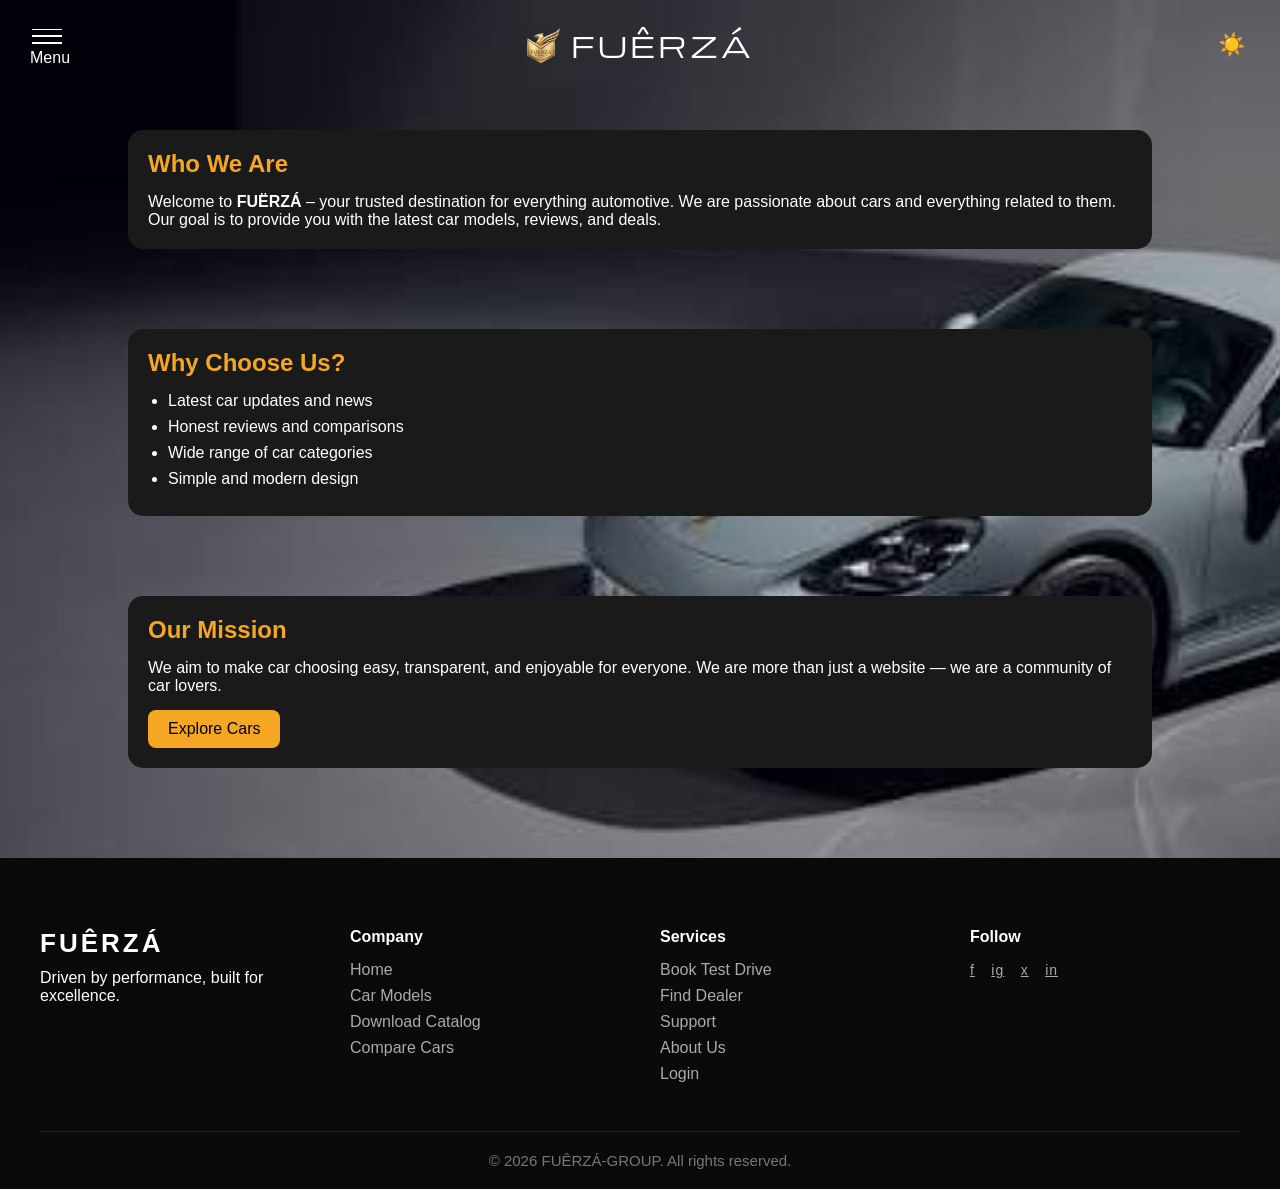
<file: about_us.html>
<!DOCTYPE html>
<html lang="en">
  <script defer>
            function toggleSidebar() {
                const sidebar = document.getElementById('sidebar');
                const overlay = document.getElementById('overlay');
                const menuIcon = document.getElementById('menu-icon');

                // تبديل الكلاسات
                sidebar.classList.toggle('active');
                overlay.classList.toggle('show');
                menuIcon.classList.toggle('open');
            }
        </script>

    <head>
        <meta charset="UTF-8">
        <meta name="viewport" content="width=device-width, initial-scale=1.0">
        <link rel="stylesheet" href="css_file.css">
        <link href="https://fonts.googleapis.com/css2?family=Michroma&display=swap" rel="stylesheet">
        <title>About Us</title>

        <script>
            (function () {
                if (localStorage.getItem("theme") === "dark") {
                    document.documentElement.classList.add("dark");
                }
            });
        </script>

    </head>

    <body class="Osama">
        <header>

            <div id="menu-icon" class="menu-btn" onclick="toggleSidebar()">
                <span></span>
                <span></span>
                <span></span>
                <pre>Menu</pre>
            </div>

            <div class="name"><img src="Assets/Images/FUERZA_logo-removebg-preview.png" alt="" class="logo"> FUÊRZÁ</div>

            <button class="icon" id="themeBtn">☀️</button>
            <audio id="theme-sound"
                src="Assets/Videos/Muscle cars are more than metal and horsepower _ they are attitude_ history and sound. That deep V8 rumble_ the aggressive idle_ the raw exhaust notes... th(.mp3"></audio>

        </header>


        <div id="sidebar" class="sidebar">
            <ul class="sidebar-links">
                <li><a href="index.html"><span>Home</span><span class="arrow">></span></a></li>
                <li><a href="car_models.html"><span>Car Models</span><span class="arrow">></span></a></li>
                <li><a href="download_catalogs.html"><span>Download Catalogs</span><span class="arrow">></span></a></li>
                <li><a href="compare_cars.html"><span>Compare Cars</span><span class="arrow">></span></a></li>
                <li><a href="book_a_test_driver.html"><span>Book A Test Driver</span><span class="arrow">></span></a></li>
                <li><a href="find_a_dealer.html"><span>Find A Dealer</span><span class="arrow">></span></a></li>
                <li><a href="contact_us.html"><span>Contact Us</span><span class="arrow">></span></a></li>
                <li><a href="login.html"><span>Login</span><span class="arrow">></span></a></li>
                <li><a href="about_us.html"><span>About Us</span><span class="arrow">></span></a></li>
            </ul>
        </div>

        <div id="overlay" class="overlay" onclick="toggleSidebar()"></div>

  <!-- Content -->
  <section class="container">

    <div class="section">
      <h2 class="abd">Who We Are</h2>
      <p>
        Welcome to <b>FUËRZÁ</b> – your trusted destination for everything automotive.
        We are passionate about cars and everything related to them. Our goal is to provide
        you with the latest car models, reviews, and deals.
      </p>
    </div>

    <div class="section">
      <h2 class="abd">Why Choose Us?</h2>
      <ul class="zizoul">
        <li>Latest car updates and news</li>
        <li>Honest reviews and comparisons</li>
        <li>Wide range of car categories</li>
        <li>Simple and modern design</li>
      </ul>
    </div>

    <div class="section">
      <h2 class="abd">Our Mission</h2>
      <p>
        We aim to make car choosing easy, transparent, and enjoyable for everyone.
        We are more than just a website — we are a community of car lovers.
      </p>

      <a class="btn" href="./car_models.html">Explore Cars</a>
    </div>

  </section>

   <footer class="footer">

            <div class="footer-top">

                <!-- Logo -->
                <div class="footer-col">
                    <h2 class="footer-logo">FUÊRZÁ</h2>
                    <p>Driven by performance, built for excellence.</p>
                </div>

                <!-- Links -->
                <div class="footer-col">
                    <h3>Company</h3>
                    <ul>
                        <li><a href="Index.html">Home</a></li>
                        <li><a href="car_models.html">Car Models</a></li>
                        <li><a href="download_catalogs.html">Download Catalog</a></li>
                        <li><a href="compare_cars.html">Compare Cars</a></li>
                    </ul>
                </div>

                <!-- Services -->
                <div class="footer-col">
                    <h3>Services</h3>
                    <ul>
                        <li><a href="book_a_test_driver.html">Book Test Drive</a></li>
                        <li><a href="find_a_dealer.html">Find Dealer</a></li>
                        <li><a href="contact_us.html">Support</a></li>
                        <li><a href="about_us.html">About Us</a></li>
                        <li><a href="Login.html">Login</a></li>
                    </ul>
                </div>

                <!-- Social -->
                <div class="footer-col">
                    <h3>Follow</h3>
                    <div class="socials">
                        <a href="#">f</a>
                        <a href="#">ig</a>
                        <a href="#">x</a>
                        <a href="#">in</a>
                    </div>
                </div>

            </div>

            <div class="footer-line"></div>

            <div class="footer-bottom">
                <p>© 2026 FUÊRZÁ-GROUP. All rights reserved.</p>
            </div>

        </footer>

        <script>
            let btn = document.getElementById("themeBtn");

            // 1. تعريف ملف الصوت (تأكد من المسار الصحيح للملف)
            let themeSound = new Audio("Assets/Audio/Muscle cars are more than metal and horsepower _ they are attitude_ history and sound. That deep V8 rumble_ the aggressive idle_ the raw exhaust notes... th(.mp3");

            // تحميل الثيم المحفوظ
            if (localStorage.getItem("theme") === "dark") {
                document.documentElement.classList.add("dark");
            }

            // تحديث الأيقونة
            function updateIcon() {
                btn.textContent = document.documentElement.classList.contains("dark")
                    ? "🌑"
                    : "☀️";
            }

            updateIcon();

            // تغيير الثيم
            btn.addEventListener("click", function () {
                // 2. تشغيل الصوت عند كل ضغطة
                themeSound.currentTime = 0; // بيرجع الصوت للبداية عشان يلحق يشتغل لو دوست ورا بعض
                themeSound.play();

                document.documentElement.classList.toggle("dark");

                if (document.documentElement.classList.contains("dark")) {
                    localStorage.setItem("theme", "dark");
                } else {
                    localStorage.setItem("theme", "light");
                }

                updateIcon();
            });
        </script>

</body>
</html>
</file>
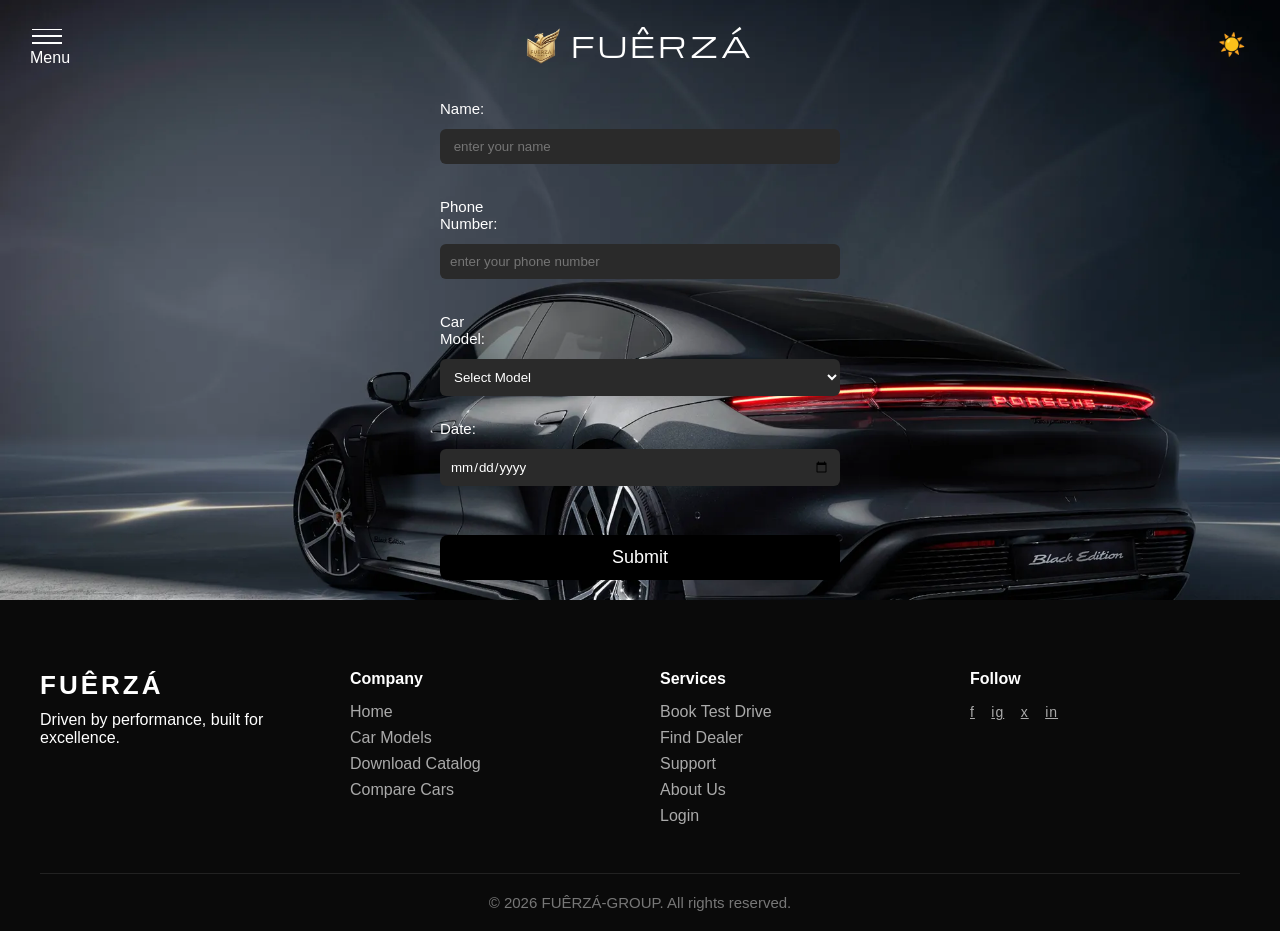
<file: book_a_test_driver.html>
<html lang="en">
    <script defer>
            function toggleSidebar() {
                const sidebar = document.getElementById('sidebar');
                const overlay = document.getElementById('overlay');
                const menuIcon = document.getElementById('menu-icon');

                // تبديل الكلاسات
                sidebar.classList.toggle('active');
                overlay.classList.toggle('show');
                menuIcon.classList.toggle('open');
            }
        </script>

    <head>
        <meta charset="UTF-8">
        <meta name="viewport" content="width=device-width, initial-scale=1.0">
        <link rel="stylesheet" href="css_file.css">
        <link href="https://fonts.googleapis.com/css2?family=Michroma&display=swap" rel="stylesheet">
        <title>Book A Test Driver</title>

        <script>
            (function () {
                if (localStorage.getItem("theme") === "dark") {
                    document.documentElement.classList.add("dark");
                }
            });
        </script>

    </head>

    <body class="Passant">
        <header>

            <div id="menu-icon" class="menu-btn" onclick="toggleSidebar()">
                <span></span>
                <span></span>
                <span></span>
                <pre>Menu</pre>
            </div>

            <div class="name"><img src="Assets/Images/FUERZA_logo-removebg-preview.png" alt="" class="logo"> FUÊRZÁ</div>

            <button class="icon" id="themeBtn">☀️</button>
            <audio id="theme-sound"
                src="Assets/Videos/Muscle cars are more than metal and horsepower _ they are attitude_ history and sound. That deep V8 rumble_ the aggressive idle_ the raw exhaust notes... th(.mp3"></audio>

        </header>


        <div id="sidebar" class="sidebar">
            <ul class="sidebar-links">
                <li><a href="index.html"><span>Home</span><span class="arrow">></span></a></li>
                <li><a href="car_models.html"><span>Car Models</span><span class="arrow">></span></a></li>
                <li><a href="download_catalogs.html"><span>Download Catalogs</span><span class="arrow">></span></a></li>
                <li><a href="compare_cars.html"><span>Compare Cars</span><span class="arrow">></span></a></li>
                <li><a href="book_a_test_driver.html"><span>Book A Test Driver</span><span class="arrow">></span></a></li>
                <li><a href="find_a_dealer.html"><span>Find A Dealer</span><span class="arrow">></span></a></li>
                <li><a href="contact_us.html"><span>Contact Us</span><span class="arrow">></span></a></li>
                <li><a href="login.html"><span>Login</span><span class="arrow">></span></a></li>
                <li><a href="about_us.html"><span>About Us</span><span class="arrow">></span></a></li>
            </ul>
        </div>

        <div id="overlay" class="overlay" onclick="toggleSidebar()"></div>
        <section>
            <div class="form">

            <form  onsubmit="return validateForm(event)">

                <label>Name:</label>
                <input type="text" id="name" placeholder=" enter your name">
                <error id="nameMsg"></error>

                <label>Phone Number:</label>
                <input type="text" id="phone" placeholder="enter your phone number">
                <error id="phoneMsg"></error>

                 <label>Car Model:</label>
                 <select id="model" placeholder="select model">
                    <option value=""> Select Model </option>
                    <option value="911">911</option>
                    <option value="911 Turbo">911 Turbo</option>
                    <option value="718">718</option>
                    <option value="Taycan Turbo">Taycan Turbo</option>
                    <option value="Taycan Turbo">Taycan Turbo</option>
                    <option value="Panamera">Panamera</option>
                </select>
                <error id="modelMsg"></error>

                <label>Date:</label>
                <input type="date" id="date">
                <error id="dateMsg"></error>

                <button type="submit" class="book-btn">Submit</button>

    </form>
    <p id="formMsg"></p>

</div>




            <!-- شغلك هيبقى هنا يارب ما تبوظى حاجه فى السيكشن -->
        </section>

        <footer class="footer">

            <div class="footer-top">

                <!-- Logo -->
                <div class="footer-col">
                    <h2 class="footer-logo">FUÊRZÁ</h2>
                    <p>Driven by performance, built for excellence.</p>
                </div>

                <!-- Links -->
                <div class="footer-col">
                    <h3>Company</h3>
                    <ul>
                        <li><a href="Index.html">Home</a></li>
                        <li><a href="car_models.html">Car Models</a></li>
                        <li><a href="download_catalogs.html">Download Catalog</a></li>
                        <li><a href="compare_cars.html">Compare Cars</a></li>
                    </ul>
                </div>

                <!-- Services -->
                <div class="footer-col">
                    <h3>Services</h3>
                    <ul>
                        <li><a href="book_a_test_driver.html">Book Test Drive</a></li>
                        <li><a href="find_a_dealer.html">Find Dealer</a></li>
                        <li><a href="contact_us.html">Support</a></li>
                        <li><a href="about_us.html">About Us</a></li>
                        <li><a href="Login.html">Login</a></li>
                    </ul>
                </div>

                <!-- Social -->
                <div class="footer-col">
                    <h3>Follow</h3>
                    <div class="socials">
                        <a href="#">f</a>
                        <a href="#">ig</a>
                        <a href="#">x</a>
                        <a href="#">in</a>
                    </div>
                </div>

            </div>

            <div class="footer-line"></div>

            <div class="footer-bottom">
                <p>© 2026 FUÊRZÁ-GROUP. All rights reserved.</p>
            </div>

        </footer>

        <script>
            let btn = document.getElementById("themeBtn");

            // 1. تعريف ملف الصوت (تأكد من المسار الصحيح للملف)
            let themeSound = new Audio("Assets/Audio/Muscle cars are more than metal and horsepower _ they are attitude_ history and sound. That deep V8 rumble_ the aggressive idle_ the raw exhaust notes... th(.mp3");

            // تحميل الثيم المحفوظ
            if (localStorage.getItem("theme") === "dark") {
                document.documentElement.classList.add("dark");
            }

            // تحديث الأيقونة
            function updateIcon() {
                btn.textContent = document.documentElement.classList.contains("dark")
                    ? "🌑"
                    : "☀️";
            }

            updateIcon();

            // تغيير الثيم
            btn.addEventListener("click", function () {
                // 2. تشغيل الصوت عند كل ضغطة
                themeSound.currentTime = 0; // بيرجع الصوت للبداية عشان يلحق يشتغل لو دوست ورا بعض
                themeSound.play();

                document.documentElement.classList.toggle("dark");

                if (document.documentElement.classList.contains("dark")) {
                    localStorage.setItem("theme", "dark");
                } else {
                    localStorage.setItem("theme", "light");
                }

                updateIcon();
            });
        </script>

        <script>
            // passant java//
            
                function validateForm(event) {

    event.preventDefault();

    const name = document.getElementById("name").value.trim();

    const phone = document.getElementById("phone").value.trim();

    const model = document.getElementById("model").value;

    const date = document.getElementById("date").value;

    // عناصر الرسائل

    const nameMsg = document.getElementById("nameMsg");

    const phoneMsg = document.getElementById("phoneMsg");

    const modelMsg = document.getElementById("modelMsg");

    const dateMsg = document.getElementById("dateMsg");

    // reset

    nameMsg.textContent = "";

    phoneMsg.textContent = "";

    modelMsg.textContent = "";

    dateMsg.textContent = "";

    let valid = true;

    // Name

    if (name === "") {

        nameMsg.textContent = "Enter your name";

        valid = false;

    }

    // Phone

    if (phone.length !== 11) {

        phoneMsg.textContent = "Phone must be 11 digits";

        valid = false;

    }

    // Model

    if (model === "") {

        modelMsg.textContent = "Select a car model";

        valid = false;

    }

    // Date

    if (date === "") {

        dateMsg.textContent = "Select a date";

        valid = false;

    }

    if (valid) {

        alert("Form submitted successfully!");

    }

    return valid;

}
    </script>

    </body>

</html>
</file>
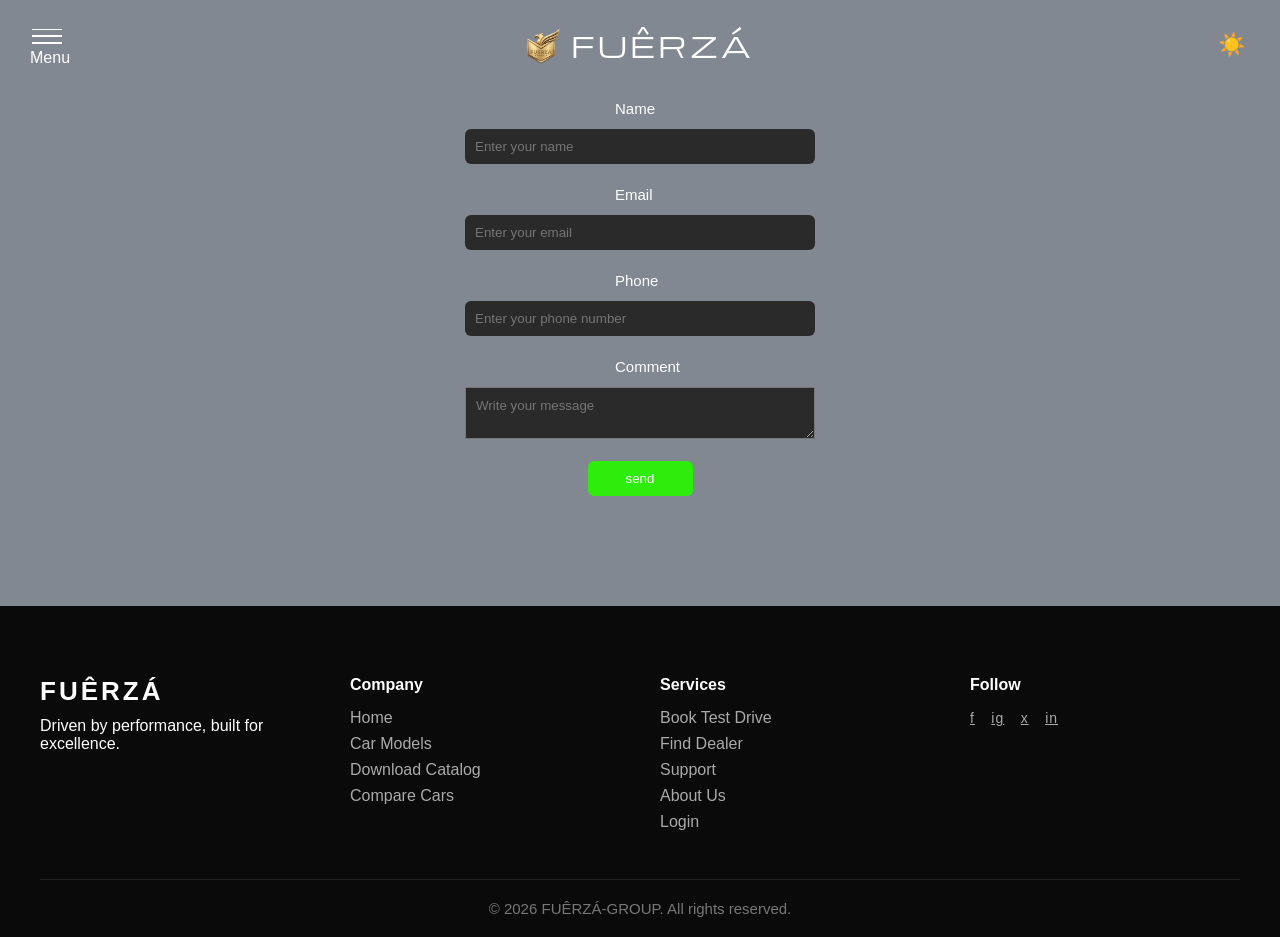
<file: contact_us.html>
<!DOCTYPE html>
<html>
    <script defer>
            function toggleSidebar() {
                const sidebar = document.getElementById('sidebar');
                const overlay = document.getElementById('overlay');
                const menuIcon = document.getElementById('menu-icon');

                // تبديل الكلاسات
                sidebar.classList.toggle('active');
                overlay.classList.toggle('show');
                menuIcon.classList.toggle('open');
            }
        </script>

    <head>
        <meta charset="UTF-8">
        <meta name="viewport" content="width=device-width, initial-scale=1.0">
        <link rel="stylesheet" href="css_file.css">
        <link href="https://fonts.googleapis.com/css2?family=Michroma&display=swap" rel="stylesheet">
        <title>Contact Us</title>

        <script>
            (function () {
                if (localStorage.getItem("theme") === "dark") {
                    document.documentElement.classList.add("dark");
                }
            });
        </script>

    </head>

    <body>
        <header>

            <div id="menu-icon" class="menu-btn" onclick="toggleSidebar()">
                <span></span>
                <span></span>
                <span></span>
                <pre>Menu</pre>
            </div>

            <div class="name"><img src="Assets/Images/FUERZA_logo-removebg-preview.png" alt="" class="logo"> FUÊRZÁ</div>

            <button class="icon" id="themeBtn">☀️</button>
            <audio id="theme-sound"
                src="Assets/Videos/Muscle cars are more than metal and horsepower _ they are attitude_ history and sound. That deep V8 rumble_ the aggressive idle_ the raw exhaust notes... th(.mp3"></audio>

        </header>


        <div id="sidebar" class="sidebar">
            <ul class="sidebar-links">
                <li><a href="index.html"><span>Home</span><span class="arrow">></span></a></li>
                <li><a href="car_models.html"><span>Car Models</span><span class="arrow">></span></a></li>
                <li><a href="download_catalogs.html"><span>Download Catalogs</span><span class="arrow">></span></a></li>
                <li><a href="compare_cars.html"><span>Compare Cars</span><span class="arrow">></span></a></li>
                <li><a href="book_a_test_driver.html"><span>Book A Test Driver</span><span class="arrow">></span></a></li>
                <li><a href="find_a_dealer.html"><span>Find A Dealer</span><span class="arrow">></span></a></li>
                <li><a href="contact_us.html"><span>Contact Us</span><span class="arrow">></span></a></li>
                <li><a href="login.html"><span>Login</span><span class="arrow">></span></a></li>
                <li><a href="about_us.html"><span>About Us</span><span class="arrow">></span></a></li>
            </ul>
        </div>

        <div id="overlay" class="overlay" onclick="toggleSidebar()"></div>

    <section>    

    <form id="contactForm">
    <label>Name</label>
    <input type="text" id="name" placeholder="Enter your name">
    <label>Email</label>
    <input type="email" id="email" placeholder="Enter your email">
    <label>Phone</label>
    <input type="text" id="phone" placeholder="Enter your phone number">
    <label>Comment</label>
    <textarea id="Comment" placeholder="Write your message"></textarea>
    <button type="submit" class="arwa-btn">send</button>
    </form>
    <p id="error" style="color:red;"></p>

    </section>


        <footer class="footer">

            <div class="footer-top">

                <!-- Logo -->
                <div class="footer-col">
                    <h2 class="footer-logo">FUÊRZÁ</h2>
                    <p>Driven by performance, built for excellence.</p>
                </div>

                <!-- Links -->
                <div class="footer-col">
                    <h3>Company</h3>
                    <ul>
                        <li><a href="Index.html">Home</a></li>
                        <li><a href="car_models.html">Car Models</a></li>
                        <li><a href="download_catalogs.html">Download Catalog</a></li>
                        <li><a href="compare_cars.html">Compare Cars</a></li>
                    </ul>
                </div>

                <!-- Services -->
                <div class="footer-col">
                    <h3>Services</h3>
                    <ul>
                        <li><a href="book_a_test_driver.html">Book Test Drive</a></li>
                        <li><a href="find_a_dealer.html">Find Dealer</a></li>
                        <li><a href="contact_us.html">Support</a></li>
                        <li><a href="about_us.html">About Us</a></li>
                        <li><a href="Login.html">Login</a></li>
                    </ul>
                </div>

                <!-- Social -->
                <div class="footer-col">
                    <h3>Follow</h3>
                    <div class="socials">
                        <a href="#">f</a>
                        <a href="#">ig</a>
                        <a href="#">x</a>
                        <a href="#">in</a>
                    </div>
                </div>

            </div>

            <div class="footer-line"></div>

            <div class="footer-bottom">
                <p>© 2026 FUÊRZÁ-GROUP. All rights reserved.</p>
            </div>

        </footer>

        <script>
            document.getElementById("contactForm").addEventListener("submit", function (e) {
        e.preventDefault();
    
        let name = document.getElementById("name").value;
        let email = document.getElementById("email").value;
        let phone = document.getElementById("phone").value;
        let message = document.getElementById("Comment").value;
    
        let error = "";
    
        if (name === "") {
            error = "Name is required";
        }
        else if (email === "" || !email.includes("@")) {
            error = "Enter valid email";
        }
        else if (phone === "" || phone.length < 10) {
            error = "Enter valid phone number";
        }
        else if (message === "") {
            error = "Message cannot be empty";
        }
    
        if (error !== "") {
            document.getElementById("error").innerText = error;
        } else {
            document.getElementById("error").innerText = "";
            alert("Form submitted successfully!");
        }
    });
    
        </script>

        <script>
            let btn = document.getElementById("themeBtn");
            
            // 1. تعريف ملف الصوت (تأكد من المسار الصحيح للملف)
            let themeSound = new Audio("Assets/Audio/Muscle cars are more than metal and horsepower _ they are attitude_ history and sound. That deep V8 rumble_ the aggressive idle_ the raw exhaust notes... th(.mp3");
            
            // تحميل الثيم المحفوظ
            if (localStorage.getItem("theme") === "dark") {
                document.documentElement.classList.add("dark");
            }
            
            // تحديث الأيقونة
            function updateIcon() {
                btn.textContent = document.documentElement.classList.contains("dark")
                ? "🌑"
                    : "☀️";
            }

            updateIcon();

            // تغيير الثيم
            btn.addEventListener("click", function () {
                // 2. تشغيل الصوت عند كل ضغطة
                themeSound.currentTime = 0; // بيرجع الصوت للبداية عشان يلحق يشتغل لو دوست ورا بعض
                themeSound.play();

                document.documentElement.classList.toggle("dark");

                if (document.documentElement.classList.contains("dark")) {
                    localStorage.setItem("theme", "dark");
                } else {
                    localStorage.setItem("theme", "light");
                }

                updateIcon();
            });
        </script>
    </body>
    
</html>
</file>
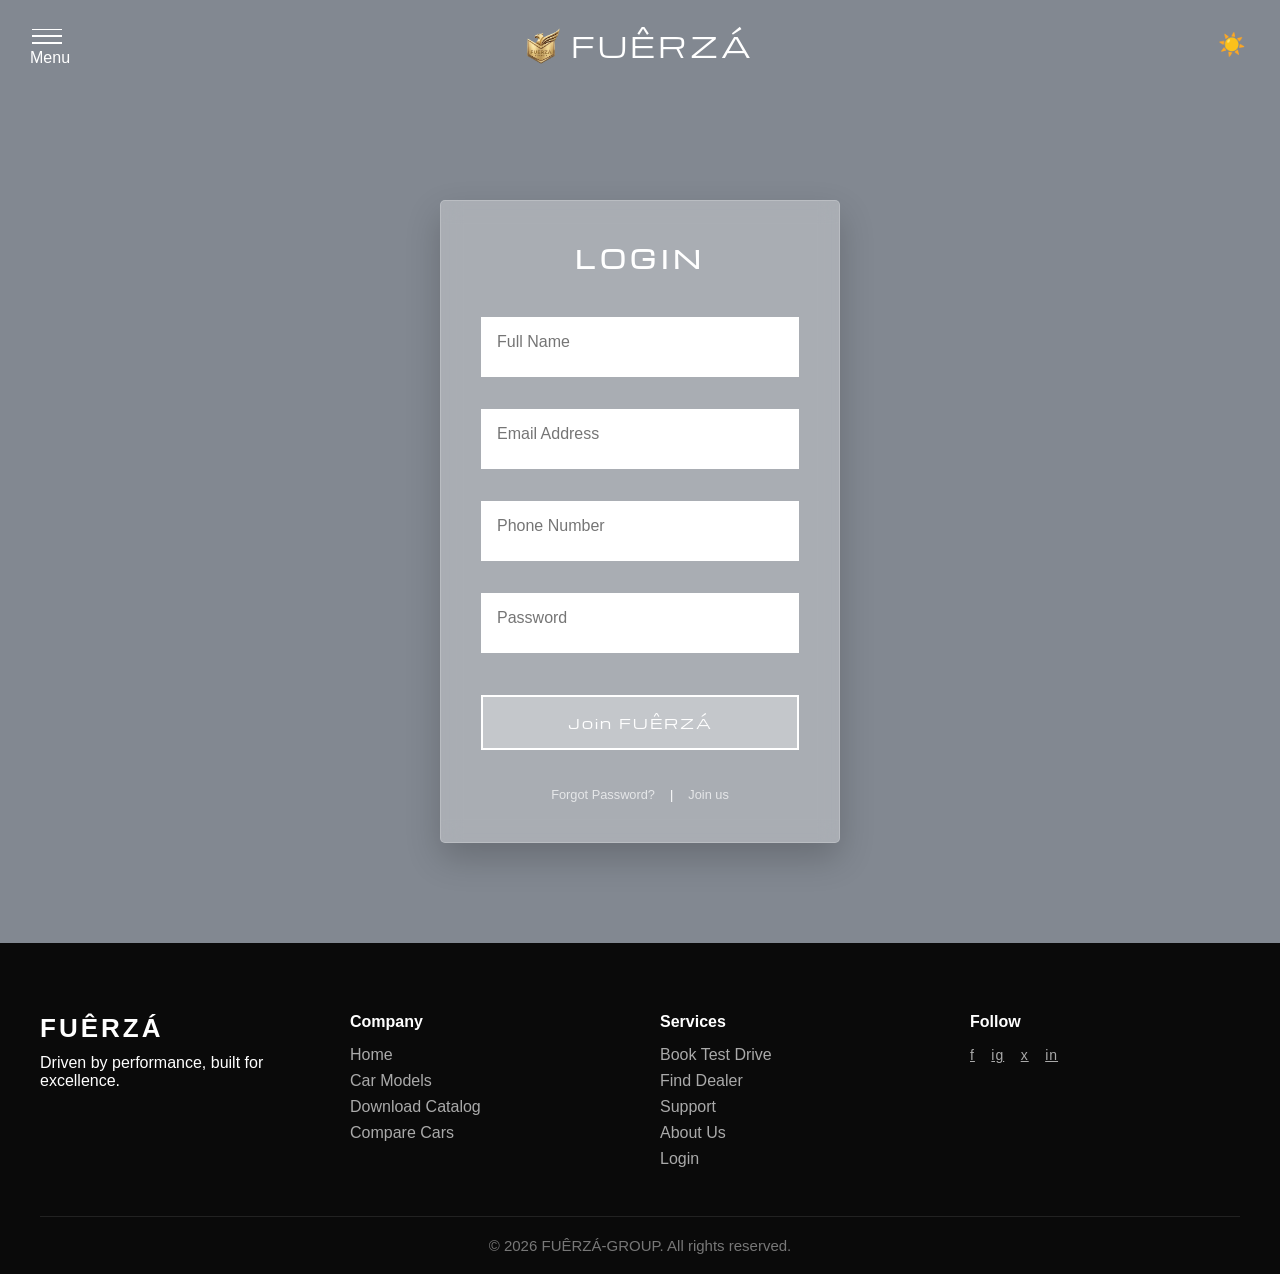
<file: Login.html>
<html lang="en">

        <script defer>
            function toggleSidebar() {
                const sidebar = document.getElementById('sidebar');
                const overlay = document.getElementById('overlay');
                const menuIcon = document.getElementById('menu-icon');

                // تبديل الكلاسات
                sidebar.classList.toggle('active');
                overlay.classList.toggle('show');
                menuIcon.classList.toggle('open');
            }
        </script>

    <head>
        <meta charset="UTF-8">
        <meta name="viewport" content="width=device-width, initial-scale=1.0">
        <link rel="stylesheet" href="css_file.css">
        <link href="https://fonts.googleapis.com/css2?family=Michroma&display=swap" rel="stylesheet">
        <title> Login </title>

        <script>
            (function () {
                if (localStorage.getItem("theme") === "dark") {
                    document.documentElement.classList.add("dark");
                }
            });
        </script>

    </head>

    <body>
        <header>

            <div id="menu-icon" class="menu-btn" onclick="toggleSidebar()">
                <span></span>
                <span></span>
                <span></span>
                <pre>Menu</pre>
            </div>

            <div class="name"><img src="Assets/Images/FUERZA_logo-removebg-preview.png" alt="" class="logo"> FUÊRZÁ</div>

            <button class="icon" id="themeBtn">☀️</button>
            <audio id="theme-sound"
                src="Assets/Videos/Muscle cars are more than metal and horsepower _ they are attitude_ history and sound. That deep V8 rumble_ the aggressive idle_ the raw exhaust notes... th(.mp3"></audio>

        </header>


        <div id="sidebar" class="sidebar">
            <ul class="sidebar-links">
                <li><a href="index.html"><span>Home</span><span class="arrow">></span></a></li>
                <li><a href="car_models.html"><span>Car Models</span><span class="arrow">></span></a></li>
                <li><a href="download_catalogs.html"><span>Download Catalogs</span><span class="arrow">></span></a></li>
                <li><a href="compare_cars.html"><span>Compare Cars</span><span class="arrow">></span></a></li>
                <li><a href="book_a_test_driver.html"><span>Book A Test Driver</span><span class="arrow">></span></a></li>
                <li><a href="find_a_dealer.html"><span>Find A Dealer</span><span class="arrow">></span></a></li>
                <li><a href="contact_us.html"><span>Contact Us</span><span class="arrow">></span></a></li>
                <li><a href="login.html"><span>Login</span><span class="arrow">></span></a></li>
                <li><a href="about_us.html"><span>About Us</span><span class="arrow">></span></a></li>
            </ul>
        </div>

        <div id="overlay" class="overlay" onclick="toggleSidebar()"></div>
        <section class="login-container">
            <form class="login-form" id="registrationForm">
                <h2>Login</h2>
        
                <div class="input-group">
                    <input type="text" id="fullName" placeholder="Full Name">
                    <span class="error-msg" id="nameError"></span>
                </div>

                <div class="input-group">
                    <input type="email" id="email" placeholder="Email Address">
                    <span class="error-msg" id="emailError"></span>
                </div>

                <div class="input-group">
                    <input type="tel" id="phone" placeholder="Phone Number">
                    <span class="error-msg" id="phoneError"></span>
                </div>

                <div class="input-group">
                    <input type="password" id="password" placeholder="Password">
                    <span class="error-msg" id="passError"></span>
                </div>

                <button type="submit" class="login-btn">Join FUÊRZÁ</button>
                
                <div class="form-footer">
                    <a href="#">Forgot Password?</a>
                    <span>|</span>
                    <a href="#">Join us</a>
                </div>
            </form>
        </section>

        <footer class="footer">

            <div class="footer-top">

                <!-- Logo -->
                <div class="footer-col">
                    <h2 class="footer-logo">FUÊRZÁ</h2>
                    <p>Driven by performance, built for excellence.</p>
                </div>

                <!-- Links -->
                <div class="footer-col">
                    <h3>Company</h3>
                    <ul>
                        <li><a href="Index.html">Home</a></li>
                        <li><a href="car_models.html">Car Models</a></li>
                        <li><a href="download_catalogs.html">Download Catalog</a></li>
                        <li><a href="compare_cars.html">Compare Cars</a></li>
                    </ul>
                </div>

                <!-- Services -->
                <div class="footer-col">
                    <h3>Services</h3>
                    <ul>
                        <li><a href="book_a_test_driver.html">Book Test Drive</a></li>
                        <li><a href="find_a_dealer.html">Find Dealer</a></li>
                        <li><a href="contact_us.html">Support</a></li>
                        <li><a href="about_us.html">About Us</a></li>
                        <li><a href="Login.html">Login</a></li>
                    </ul>
                </div>

                <!-- Social -->
                <div class="footer-col">
                    <h3>Follow</h3>
                    <div class="socials">
                        <a href="#">f</a>
                        <a href="#">ig</a>
                        <a href="#">x</a>
                        <a href="#">in</a>
                    </div>
                </div>

            </div>

            <div class="footer-line"></div>

            <div class="footer-bottom">
                <p>© 2026 FUÊRZÁ-GROUP. All rights reserved.</p>
            </div>

        </footer>


        <script>
            let btn = document.getElementById("themeBtn");

            // 1. تعريف ملف الصوت (تأكد من المسار الصحيح للملف)
            let themeSound = new Audio("Assets/Audio/Muscle cars are more than metal and horsepower _ they are attitude_ history and sound. That deep V8 rumble_ the aggressive idle_ the raw exhaust notes... th(.mp3");

            // تحميل الثيم المحفوظ
            if (localStorage.getItem("theme") === "dark") {
                document.documentElement.classList.add("dark");
            }

            // تحديث الأيقونة
            function updateIcon() {
                btn.textContent = document.documentElement.classList.contains("dark")
                    ? "🌑"
                    : "☀️";
            }

            updateIcon();

            // تغيير الثيم
            btn.addEventListener("click", function () {
                // 2. تشغيل الصوت عند كل ضغطة
                themeSound.currentTime = 0; // بيرجع الصوت للبداية عشان يلحق يشتغل لو دوست ورا بعض
                themeSound.play();

                document.documentElement.classList.toggle("dark");

                if (document.documentElement.classList.contains("dark")) {
                    localStorage.setItem("theme", "dark");
                } else {
                    localStorage.setItem("theme", "light");
                }

                updateIcon();
            });
        </script>



        <!--script for Validation-->

        <script>

            document.getElementById('registrationForm').addEventListener('submit', function(e) {
            e.preventDefault(); // Prevent form from refreshing

            // Get values
            const name = document.getElementById('fullName');
            const email = document.getElementById('email');
            const phone = document.getElementById('phone');
            const password = document.getElementById('password');

            let isValid = true;

            // Helper function to show errors
            const showError = (input, errorId, message) => {
                document.getElementById(errorId).innerText = message;
                input.classList.add('invalid');
                isValid = false;
            };

            // Reset errors
            document.querySelectorAll('.error-msg').forEach(msg => msg.innerText = '');
            document.querySelectorAll('input').forEach(input => input.classList.remove('invalid'));

            // 1. Name Validation
            if (name.value.trim().length < 3) {
                showError(name, 'nameError', 'Please enter your full name');
            }

            // 2. Email Validation
            const emailRegex = /^[^\s@]+@[^\s@]+\.[^\s@]+$/;
            if (!emailRegex.test(email.value)) {
                showError(email, 'emailError', 'Enter a valid email address');
            }

            // 3. Phone Validation (Simple check for numbers and length)
            if (phone.value.length < 10) {
                showError(phone, 'phoneError', 'Enter a valid phone number');
            }

            // 4. Password Validation
            if (password.value.length < 6) {
                showError(password, 'passError', 'Password must be at least 6 characters');
            }

            // If everything is valid
            if (isValid) {
                alert('Welcome to the Crew!');
                // Here you can add your actual form submission code
            }
            });

        </script>

    </body>
    </html>
</file>
<file: css_file.css>
/* ================= RESET ================= */
* {
    margin: 0;
    padding: 0;
    box-sizing: border-box;
    font-family: 'Poppins', sans-serif;
}

/* themes */
:root {
    --bg-color: #828891;
    --text-color: #ffffff;
    --card-overlay: rgba(0,0,0,0.5);
    --sidebar-bg: #b1b7bee3;
    --sidebar-text: #000;
    --hover-bg: rgb(202, 201, 207);
    --form-bg: #ffffff50;
    --form-text: #000000;
    --input-bg: rgb(255, 255, 255);
    --btn-border: hsl(0, 0%, 100%);
    --btn-text: #ffffff;
    --model-color: white;
    --card-container-color: #111;
    --card-color: #1c1c1c;
    --card-content-color: white;
    --explore-color: white;
    --explore-hover-bg: white;
    --explore-hover-cn: black;
    --explore-hover-shd: 0 0 15px rgba(255, 255, 255, 0.6);
    --explore-border: white;
}

.dark {
    --bg-color: #000000;
    --text-color: #ff0000d4;
    --sidebar-bg: #1f1f1fe3;
    --sidebar-text: #ff0000d4;
    --hover-bg: #333;
    --form-bg: rgba(0,0,0,0.6);
    --form-text: #ff0000d4;
    --input-bg: rgb(255, 255, 255);
    --btn-border: #ff0000d4;
    --btn-text: #ff0000d4;
    --model-color: #ff0000d4;
    --card-container-color: #b0afaff1;
    --card-color: #1c1c1c;
    --card-content-color: white;
    --explore-color: white;
    --explore-hover-bg: white;
    --explore-hover-cn: black;
    --explore-hover-shd: 0 0 15px rgba(255, 255, 255, 0.6);
    --explore-border: white;
}

body {
    background-color: var(--bg-color);
    color: var(--text-color);
    transition: 0.3s;
}

.Osama {
    background-image: url(Assets/Images/WhatsApp\ Image\ 2026-04-26\ at\ 8.04.17\ PM.jpeg);
    background-size: cover;
    transition: 0.3s;
}

.Passant {
    background-image: url(Assets/Images/background.webp);
    background-size: cover;
    transition: 0.3s;
}


/* ================= HEADER ================= */
header {
    position: absolute;
    top: 0;
    left: 0;
    width: 100%;
    margin-top: -10px;
    margin-bottom: -6px;
    display: flex;
    background-color: transparent;
    justify-content: space-between;
    align-items: center;
    padding: 0 30px;
    z-index: 10001;
}

/* توزيع */
.menu-btn,
.icon {
    flex: 1;
}

.icon {
    display: flex;
    justify-content: flex-end;
    background: none;
    border: none;
    font-size: 22px;
    cursor: pointer;
    padding: 5px;
    /* color: inherit; */
}
.icon:hover {
    background-color: transparent;
}

.name {
    color: var(--text-color);
    flex: 2;
    text-align: center;
    font-size: 28px;
    letter-spacing: 3px;
    font-family: 'Michroma', sans-serif;
    display: flex;
    justify-content: center;
    align-items: center;
    gap: 5px;
}

.logo {
    width: 50px;
}

/* ================= MENU ================= */
.menu-btn {
    cursor: pointer;
    position: relative;
    z-index: 1100;
}

.menu-btn span {
    display: block;
    width: 30px;
    height: 1.8px;
    background-color: var(--text-color);
    margin: 5px 2px;
    transition: 0.3s;
}

.menu-btn.open span:nth-child(1) {
    transform: rotate(45deg) translate(5px, 5px);
    background-color: #b1b7be00;
}

.menu-btn.open span:nth-child(2) {
    opacity: 0;
    background-color: #b1b7be00;
}

.menu-btn.open span:nth-child(3) {
    transform: rotate(-45deg) translate(6px, -6px);
    background-color: #b1b7be00;
}

.menu-btn.open pre {
    color: #b1b7be00;
}


/* ================= SIDEBAR ================= */
.sidebar {
    background-color: var(--sidebar-bg);
    position: fixed;
    top: 0;
    left: -100%;
    width: 350px;
    height: 100%;
    z-index: 1001;
    transition: 0.4s;
    padding-top: 80px;
}

.sidebar.active {
    left: 0;
}

.sidebar-links {
    list-style: none;
}

.sidebar-links li {
    border-bottom: 2px solid #19121200;
}

.sidebar-links li a {
    color: var(--sidebar-text);
    display: flex;
    justify-content: space-between;
    padding: 16px 25px;
    text-decoration: none;
    border-bottom: solid 2px #ffffff82;
    font-family: 'Michroma', sans-serif;
    font-size: 18px;
    transition: 0.1s ease;
}

.sidebar-links li a:hover {
    transform: translateY(1px);
    background-color: var(--hover-bg);
    border-radius: 3px;
}

/* ================= OVERLAY ================= */
.overlay {
    position: fixed;
    top: 0;
    left: 0;
    width: 100%;
    height: 100%;
    background: rgba(0,0,0,0.5);
    display: none;
    z-index: 1000;
}

.overlay.show {
    display: block;
}


/* ===== FOOTER ===== */

.footer {
    background: #0a0a0a;
    color: #fff;
    padding: 70px 40px 20px;
}

/* layout */
.footer-top {
    display: flex;
    justify-content: space-between;
    flex-wrap: wrap;
    gap: 40px;
}

/* columns */
.footer-col {
    flex: 1;
    min-width: 200px;
}

/* logo */
.footer-logo {
    font-size: 26px;
    letter-spacing: 3px;
    margin-bottom: 10px;
}

/* titles */
.footer-col h3 {
    margin-bottom: 15px;
    font-size: 16px;
    position: relative;
}

/* underline animation */
.footer-col h3::after {
    content: "";
    width: 0;
    height: 2px;
    background: #fff;
    position: absolute;
    left: 0;
    bottom: -5px;
    transition: 0.4s;
}

.footer-col:hover h3::after {
    width: 40px;
}

/* links */
.footer-col ul {
    list-style: none;
}

.footer-col ul li {
    margin: 8px 0;
}

.footer-col ul li a {
    text-decoration: none;
    color: #aaa;
    transition: 0.3s;
    position: relative;
}

/* hover line effect */
.footer-col ul li a::after {
    content: "";
    width: 0;
    height: 1px;
    background: #fff;
    position: absolute;
    left: 0;
    bottom: -2px;
    transition: 0.3s;
}

.footer-col ul li a:hover {
    color: #fff;
}

.footer-col ul li a:hover::after {
    width: 100%;
}

/* socials */
.socials a {
    display: inline-block;
    margin-right: 12px;
    color: #aaa;
    font-size: 14px;
    letter-spacing: 1px;
    transition: 0.3s;
}

.socials a:hover {
    color: #fff;
    transform: translateY(-3px);
}

/* divider line */
.footer-line {
    height: 1px;
    background: #222;
    margin: 40px 0 20px;
}

/* bottom */
.footer-bottom {
    text-align: center;
    font-size: 15px;
    color: #777;
}

/* ================= RESPONSIVE ================= */
@media (max-width: 768px) {

    .gallery {
        flex-direction: column;
        height: 250px;
    }
    
    .gallery img {
        width: 100%;
        height: 50%;
    }
    
    .content {
        height: 500px;
    }
    
    .model {
        font-size: 18px;
    }
    
    ul {
        font-size: 14px;
    }
    
    .button {
        font-size: 12px;
        padding: 8px 15px;
    }

    .footer-top {
        flex-direction: column;
    }

}




/* Find a dealer */
/* شريط البحث */
.map-section {
    background: #cf020200; /* نفس اللون الرمادي في صورتك */
    padding: 15px;
    display: flex;
    justify-content: flex-start;
}

.search-box input {
    margin-top: 60px;
    padding: 8px 15px;
    border: 1px solid var(--text-color);
    width: 250px;
    outline: none;
}

/* الخريطة - تأكد من وجود height */
#map {
    height: 500px; /* هذا السطر هو الأهم لظهور الخريطة */
    width: 100%;
    background-color: #333; /* لون مؤقت */
}

/* تصميم علامة المدينة */
.custom-label {
    background: var(--text-color);
    color: #000000;
    border: 1px solid #fff;
    border-radius: 5px;
    text-align: center;
    line-height: 25px;
    font-weight: bold;
    font-size: 12px;
}




/* Ahmed */
/* ================= CARDS ================= */
.cards-container {
    margin-top: 100px;
    display: flex;
    flex-direction: column;
    align-items: center;
    gap: 60px;
    padding-bottom: 50px;
}

/* الكارت */
.card {
    width: 100%;
    max-width: 1160px;
    margin: auto;
    border-radius: 50px;
    overflow: hidden;
    background: #ffffff00;
}

/* الصور */
.gallery {
    display: flex;
    height: 400px;
}

.gallery img {
    width: 50%;
    height: 100%;
    object-fit: cover;
}

/* المحتوى */
.content {
    position: relative;
    height: 380px;
    overflow: hidden;
}

/* الفيديو */
.vcarrera {
    position: absolute;
    width: 100%;
    height: 100%;
    object-fit: cover;
    z-index: 0;
}


/* النص */
.convideo {
    position: relative;
    z-index: 2;
    color: white;
    padding: 30px;
}

.model {
    text-align: center;
    font-size: 24px;
    margin-bottom: 5px;
}

.ahmedul {
    padding: 20px;
    font-size: 18px;
}

/* الزرار */
.button {
    position: absolute;
    bottom: 100px;
    right: 75px;
    z-index: 3;
    padding: 10px 25px;
    border: 2px solid white;
    color: white;
    text-decoration: none;
}




/* Anas */
/* --- Login Form Styles --- */
.login-container {
    flex: 1;
    display: flex;
    justify-content: center;
    align-items: center;
    padding: 100px 20px; /* Space for fixed header */
}

.login-form {
    background: var(--form-bg);
    color: var(--form-text);
    backdrop-filter: blur(10px);
    border: 1px solid rgba(255, 255, 255, 0.2);
    padding: 40px;
    border-radius: 5px;
    width: 100%;
    max-width: 400px;
    text-align: center;
    box-shadow: 0 15px 35px rgba(0,0,0,0.2);
}

.login-form h2 {
    font-family: 'Michroma', sans-serif;
    color: var(--text-color);
    margin-bottom: 30px;
    letter-spacing: 5px;
    text-transform: uppercase;
}

.input-group {
    margin-bottom: 20px;
    background: var(--input-bg);
    color: var(--);
}

.input-group input {
    width: 100%;
    padding: 15px;
    background: var(--input-bg);
    color: var(--form-text);
    border: none;
    outline: none;
    font-size: 1rem;
    border-radius: 1px;
    transition: 0.3s;
    border: 1px solid var(--btn-border);
}

.input-group input:focus {
    background: var(--form-bg);
    box-shadow: 0 0 10px;
}

.login-btn {
    width: 100%;
    padding: 15px;
    border: 2px solid var(--btn-border);
    background: var(--form-bg);
    color: var(--btn-text);
    font-family: 'Michroma', sans-serif;
    font-size: 0.9rem;
    letter-spacing: 2px;
    cursor: pointer;
    transition: 0.4s;
    margin-top: 10px;
}

.login-btn:hover {
    background: var(--btn-text);
    color: var(--bg-color)
}

.form-footer {
    margin-top: 25px;
    display: flex;
    justify-content: center;
    gap: 15px;
    font-size: 0.8rem;
}

.form-footer a {
    color: var(--text-color);
    text-decoration: none;
    opacity: 0.7;
    transition: 0.3s;
}

.form-footer a:hover {
    opacity: 1;
    text-decoration: underline;
}

.form-footer span {
    color: var(--text-color)
}




/* Adham */
.acar1 {
    width: 100%;
    height: 100vh;
    position: relative;
    display: flex;
    align-items: center;
    justify-content: center;
    overflow: hidden;

}

/* الطبقة اللي بتعمل التأثير */
.avideo-overlay {
    position: absolute;
    top: 0;
    left: 0;
    width: 100%;
    height: 100%;

    /* 1. تأثير الضلمة عند الحواف (Vignette) */
    box-shadow: inset 0 0 150px rgba(0, 0, 0, 0.9);

    /* 2. تدرج أسود من فوق وتحت عشان الكلام يبان (Gradient) */
    background: linear-gradient(to bottom,
            rgba(0, 0, 0, 0.5) 0%,
            transparent 20%,
            transparent 80%,
            rgba(0, 0, 0, 0.8) 100%);

    pointer-events: none;
    /* عشان ميعطلش أي ضغطة على الفيديو */
}

.aback1 {
    position: absolute;
    right: 0;
    bottom: 0;
    z-index: -1;
    width: 100%;
    height: 100%;
    object-fit: cover;
}

.acontent {
    position: absolute;
    bottom: 15%;
    left: 8%;
    z-index: 5;
}

.amodel {
    font-size: 85px;
    font-weight: 500;
    margin-bottom: 20px;
    letter-spacing: -2px;
    color: var(--model-color);
    font-family: 'Michroma', sans-serif;
    z-index: 5;
}

.adiscover-btn {
    display: inline-block;
    padding: 12px 35px;
    border: 2px solid var(--model-color);
    color: var(--model-color);
    text-decoration: none;
    font-size: 16px;
    font-weight: bold;
    transition: 0.3s ease;
    background: transparent;
}

.adiscover-btn:hover {
    background: rgba(255, 255, 255, .2);
    color: white;
    backdrop-filter: blur(8px);
    box-shadow: 0 4px 15px rgba(0, 0, 0, .5);

}

.amodel-title {
    color: var(--model-color);
    font-family: 'Michroma', sans-serif;
    padding: 50px 0;
    text-align: left;
    margin-left: 5%;
}

.acards-container {
    display: flex;
    justify-content: space-between;
    gap: 30px;
    padding: 50px 5%;
    background-color: var(--card-container-color);
    /* متناسق مع خلفية الـ body */
}

.acard {
    flex: 1;
    position: relative;
    overflow: hidden;
    cursor: pointer;
    background: var(--card-color);
    min-width: 300px;
    transition: transform 0.5s cubic-bezier(0.4, 0, 0.2, 1);
    /* تكبير الكارد */
}

.acard:hover {
    transform: scale(1.03);
    /* الكارد بتكبر لما تقف عليها */
}

/* تداخل الصورة والفيديو */
.amedia-wrapper {
    position: relative;
    width: 100%;
    height: 450px;
}

.acard-img,
.acard-video {
    position: absolute;
    width: 100%;
    height: 100%;
    object-fit: cover;
    transition: opacity 0.5s ease;
}

.acard-video {
    opacity: 0;
    /* الفيديو مخفي في البداية */
}

.acard:hover .acard-video {
    opacity: 1;
    /* الفيديو يظهر بدل الصورة */
}

/* زرار الإكسبلور والكلام */
.acard-content {
    padding: 20px;
    color: var(--model-color);
    font-family: 'Michroma', sans-serif;
}

.aexplore-btn {
    display: inline-block;
    margin-top: 20px;
    padding: 8px 20px;
    color: var(--explore-color);
    text-decoration: none;
    border: 1px solid rgba(255, 255, 255, 0.3);
    /* إطار شفاف خفيف */
    font-size: 14px;
    opacity: 0;
    /* الزرار مخفي */
    transform: translateY(15px);
    border-radius: 4px;
    transition: all 0.3s ease-in-out;
}

/* تأثير الهوفر اللي حوالين الزرار */
.aexplore-btn:hover {
    background-color: var(--model-color);
    /* الزرار نفسه يبيض */
    color: var(--explore-hover-cn);
    /* الكتابة تسود */
    box-shadow: var(--explore-hover-shd);
    /* الهالة اللي حوالين الزرار */
    border-color: var(--explore-border);
    transform: translateY(-2px);
    /* رفعة بسيطة لفوق */
}

.acard:hover .aexplore-btn {
    opacity: 1;
    /* الزرار بيبان لما تقف على الكارد */
    transform: translateY(0);
}




/* Jana */
.car-btn {
    border-radius: 40px;

    padding: 14px 35px;
    
    background: transparent;
    backdrop-filter: blur(6px);

    
    color: white;
    text-decoration: none;
    font-family: 'Michroma', sans-serif;
    letter-spacing: 2px;
    font-size: 0.95rem;

    border: 1px solid rgba(255, 255, 255, 0.5);
    
    transition: 0.4s ease;
    z-index: 9999;
}

.car-btn:hover {
    background: white;
    color: black;
    transform: translateY(-3px);
    box-shadow: 0 10px 25px rgba(0,0,0,0.4);
}

.video-background {
    position: relative;
    top: 0;
    left: 0;
    width: 100%;
    height: 100vh;
    overflow: hidden;
    z-index: 1;
}

.video-background iframe {
    position: absolute;
    top: 50%;
    left: 50%;
    width: 177.77vh;
    height: 100vh;
    transform:translate(-50%,-50%);
    pointer-events: none !important;
}

.video-background::after {
    content: "";
    position: absolute;
    inset: 0;
    background: rgba(0,0,0,0.5);
}

.hero {
    position: relative;
    width: 100%;
    height: 100vh;
}

.hero iframe {
    width: 100%;
    height: 100%;
    border: none;
}

.hero-text {
    position: absolute;
    left: 1%;
    transform:none;
    color: white; /* 👈 ده اللي يخلي الكلام أبيض */
    text-align: left;
    bottom: 30px; 
}

.hero-text h1 {
    font-size: 70px;
}

.hero-text p {
    font-size: 20px;
}

.hero-buttons {
    position: absolute;
    bottom: 60px;
    right: 5%;

    display: flex;
    gap: 15px; /* 👈 المسافة بين الزرارين */
}

.about-products {
    padding: 80px 10%;
    background: var(--bg-color);
    color: white;
    text-align: center;
}

/* العنوان مع الخطين */
.models-header {
    display: flex;
    align-items: center;
    justify-content: center;
    gap: 20px;
    margin-bottom: 25px;
}

.models-header .line {
    flex: 1;
    height: 1px;
    background: linear-gradient(to right, transparent, white, transparent);
    opacity: 0.5;
}

.models-header h2 {
    font-size: 40px;
    letter-spacing: 2px;
    color: white;
    font-family: 'Michroma', sans-serif;
    white-space: nowrap;
}

/* النص */
.about-text p {
    max-width: 700px;
    margin: auto;
    font-size: 16px;
    opacity: 0.8;
    line-height: 1.6;
}

/* صور العربيات */
.cars-grid {
    margin-top: 50px;
    display: flex;
    gap: 300px;
    justify-content: center;
    flex-wrap: wrap;
}

.car-item {
    position: relative;
    width: 450px;
    overflow: hidden;
    border-radius: 15px;
}

.car-item img {
    width: 100%;
    height: 320px;
    object-fit: cover;
    transition: 0.4s;
}

.car-item:hover img {
    transform: scale(1.05);
}

/* زرار اكسبلور */
.explore-btn {
    position: absolute;
    bottom: 15px;
    left: 50%;
    transform: translateX(-50%);

    padding: 10px 25px;
    border: 1px solid white;
    color: white;
    text-decoration: none;
    font-size: 14px;
    letter-spacing: 1px;

    background: rgba(0,0,0,0.4);
    backdrop-filter: blur(6px);

    transition: 0.3s;
}

.explore-btn:hover {
    background: white;
    color: black;
}


.car-name {
    position: absolute;
    top: 15px;
    left: 15px;

    color: white;
    font-size: 18px;
    font-family: 'Michroma', sans-serif;
    letter-spacing: 2px;

    background: rgba(0,0,0,0.4);
    backdrop-filter: blur(5px);

    padding: 6px 12px;
    border-radius: 8px;
}

/* السكشن كله */
.about-cards {
    background: var(--bg-color);
    padding: 80px 10%;
    text-align: center;

    display: flex;
    justify-content: center;
    gap: 30px;
    flex-wrap: wrap;
}


/* الكارت */
.about-card {
    background: rgba(255,255,255,0.05);
    backdrop-filter: blur(10px);

    border: 1px solid rgba(255,255,255,0.1);
    border-radius: 15px;
    margin-top: -40px;
    padding: 30px;
    width: 300px;
    text-align: center;

    color: white;
    transition: 0.3s;
}

/* Hover */
.about-card:hover {
    transform: translateY(-10px);
    box-shadow: 0 15px 40px rgba(0,0,0,0.5);
}

/* عنوان الكارت */
.about-card h3 {
    margin-bottom: 15px;
    letter-spacing: 1px;
    font-size: 18px;
}

/* النص */
.about-card p {
    font-size: 14px;
    opacity: 0.8;
    line-height: 1.6;
}

.features-header {
    display: flex;
    align-items: center;
    justify-content: center;
    gap: 20px;
    margin-bottom: 50px;
}

.features-header .line {
    flex: 1;
    height: 1px;
    background: linear-gradient(to right, transparent, white, transparent);
    opacity: 0.5;
}

.features-header h2 {
    margin-top: 70px;
    color: white;
    font-size: 32px;
    letter-spacing: 8px;
    font-family: 'Michroma', sans-serif;
    white-space: nowrap;
}
.features-section {
    background: var(--bg-color);
}




/* Osama */
table {
    border-collapse:collapse;
    border: 2px solid rgba(225, 225, 225, 0.3);
    overflow: hidden;
    border-radius: 10px;
    width: 100%;
    width: 1400px;
    margin: 50px auto;
    background-color: rgba(0, 0, 0, 0);
    color: white;
    border-radius: 15px;
    overflow: hidden;
    backdrop-filter: blur(5px);
    margin-top: 100px;



}

thead {
    background-color:  #4a4f55;
}

table th,table td {
    padding: 15px;
    text-align: center;
    border: 1px solid rgba(225, 225, 225, 0.2);
    border-collapse: collapse;
    backdrop-filter: blur(3px);
    font-size: blod;
    color: #ffffff;
    font-weight: bold;
    text-shadow: 2px 2px 4px rgba(0, 0, 0, 0.8);
}
table th {
    border-bottom: 3px solid #FFFDD0;
    background-color: rgba(225, 225, 225, 0.1);

}

table img {
    width: 300px;
    border-radius: 8px;
    border: 1px solid #333;
}

table img:hover {
    transform: scale(1.1);
    transition: 0.5s;
}

tbody tr:hover {
background-color: rgba(225, 225, 225, 0.15);
transition: 0.3;
}

thead th {
    font-size: 25px;
    color: white;
}

tbody tr {
    font-size: 20px;
    font-family: 'Poppins', sans-serif;
    font-size: blod;
}




/* Passant */
form {
    display: flex;
    justify-content: center;
    flex-direction: column;
    gap: 12px;
    width: 400px;
    margin: auto;
    margin-top: 100px;
    
}

label {

    font-size: 15px;
}

input, select {

    padding: 10px;

    border-radius: 6px;

    border: none;

    outline: none;

    background: #2a2a2a;

    color: white;

    transition: 0.3s;

}


input:focus, select:focus {


    box-shadow: 0 0 12px #ce3c3c;

    border: 1px solid #ce3c3c;

    transition: 0.2s;

}


.book-btn {

    margin-top: 15px;

    margin-bottom: 20px;

    padding: 12px;

    border: none;

    border-radius: 8px;

    background: var(--sidebar-text);

    color: white;
    
    font-size: large;
    
    cursor: pointer;

    transition: 0.5s;

}

.book-btn:hover {

    background: white;
    color:black ;

    transform: scale(1.05);

}



.error-msg{ 
    color: red;
    display: block;
    margin-top: 1px;
}



/* Zizo */
/* Container */
.container {
    width: 80%;
    margin: auto;
    padding: 50px 0;
}

/* Sections */
.section {
    margin-top: 80px;
    margin-bottom: 40px;
    padding: 20px;
    background: #1a1a1a;
    border-radius: 15px;
    transition: 0.4s;
}

.section:hover {
  transform: translateY(-5px);
  background: #222;
  box-shadow: 0 10px 25px rgba(255,255,255,0.1);
}

.abd {
  color: #f5a623;
  margin-bottom: 15px;
}

.zizoul {
  padding-left: 20px;
}

.zizoul li {
  margin-bottom: 8px;
}

/* Button */
.btn {
  display: inline-block;
  margin-top: 15px;
  padding: 10px 20px;
  background: #f5a623;
  color: #000;
  text-decoration: none;
  border-radius: 8px;
  transition: 0.3s;
}

.btn:hover {
  background: #fff;
  color: #000;
}




/* Arwa */
.arwa-btn {
    width: 10%;
    padding: 10px;
    background:#2eed0c ;
    color: var(--text-color);
    border: none;
    border-radius: 6px; 
}
.arwa-btn:hover {
    background: #666;
}
.arwa-btn {
    display: block;
    width: 30%;
    margin-bottom: 10px;
}
label {
    display: block;
    width: 50px;
}
input{
    display: block;
    width: 100%;
    margin-bottom: 10px;
    padding: 10px;
}
textarea {
    display: block;
    width: 100%;
    margin-bottom: 10px;
    padding: 10px;
    background-color: #2a2a2a;
    }

#contactForm{
        width: 350px;
        margin: 100px auto;
        display: flex;
        flex-direction: column;
        align-items: center;
}
</file>
